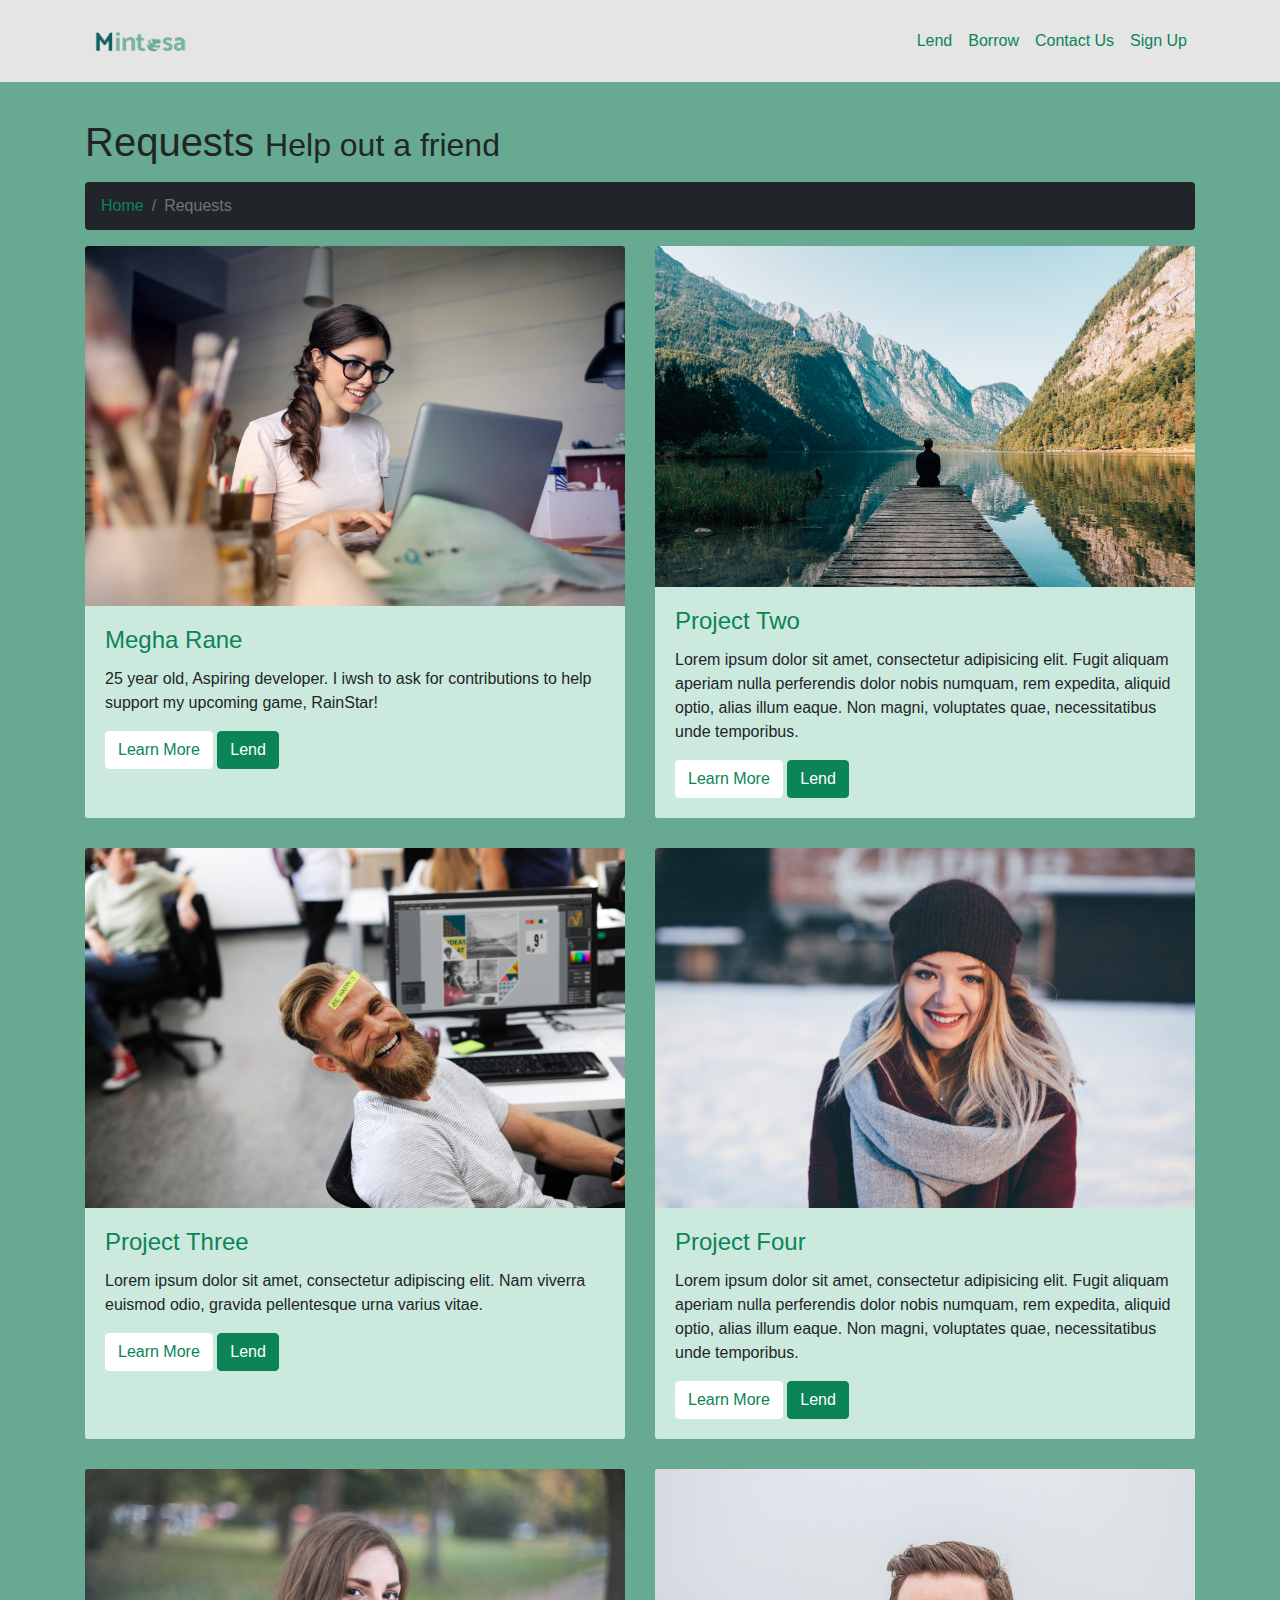
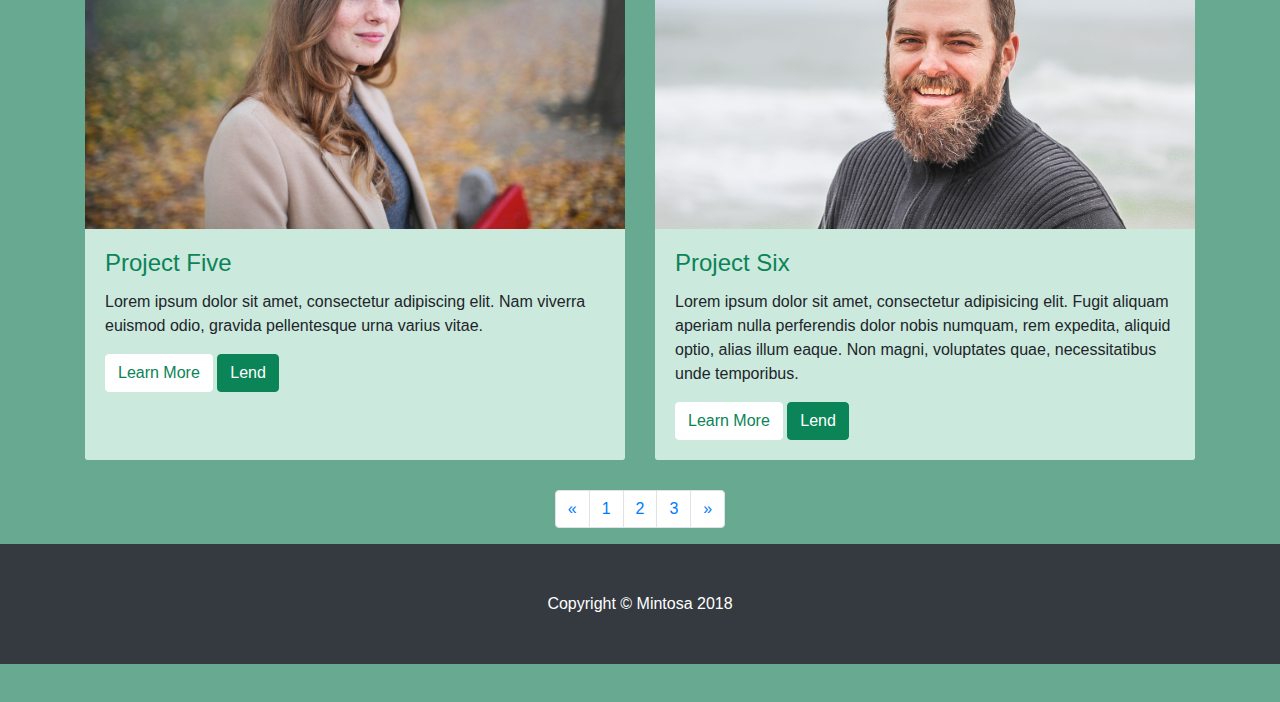
<file: list.html>
<!DOCTYPE html>
<html lang="en">

  <head>

    <meta charset="utf-8">
    <meta name="viewport" content="width=device-width, initial-scale=1, shrink-to-fit=no">
    <meta name="description" content="">
    <meta name="author" content="">

    <title>Mintosa</title>
<link rel="icon" 
      type="image/png" 
      href="images/favicon.png">
    <!-- Bootstrap core CSS -->
    <link href="vendor/bootstrap/css/bootstrap.min.css" rel="stylesheet">

    <!-- Custom styles for this template -->
    <link href="css/styles.css" rel="stylesheet">

  </head>

  <body>
 <!-- Navigation -->
    <nav class="navbar fixed-top navbar-expand-lg navbar-dark fixed-top mynav">
      <div class="container">
       <a class="navbar-brand" href="#">
          <img src="images/mintosa.png" width="110" alt="">
        </a>
        <button class="navbar-toggler navbar-toggler-right" type="button" data-toggle="collapse" data-target="#navbarResponsive" aria-controls="navbarResponsive" aria-expanded="false" aria-label="Toggle navigation">
          <span class="navbar-toggler-icon"></span>
        </button>
        <div class="collapse navbar-collapse" id="navbarResponsive">
          <ul class="navbar-nav ml-auto">
            <li class="nav-item">
              <a class="nav-link" href="about.html">Lend</a>
            </li>
            <li class="nav-item">
              <a class="nav-link" href="services.html">Borrow</a>
            </li>
            <li class="nav-item">
              <a class="nav-link" href="contact.html">Contact Us</a>
            </li>
            <li class="nav-item">
              <a class="nav-link" href="contact.html">Sign Up</a>
            </li>
</ul>
        </div>
      </div>
    </nav>
<section class="borrower-list">
    <!-- Page Content -->
    <div class="container">

      <!-- Page Heading/Breadcrumbs -->
      <h1 class="mt-4 mb-3">Requests
        <small>Help out a friend</small>
      </h1>

      <ol class="breadcrumb">
        <li class="breadcrumb-item">
          <a href="index.html">Home</a>
        </li>
        <li class="breadcrumb-item active">Requests</li>
      </ol>

      <div class="row">
        <div class="col-lg-6 portfolio-item">
          <div class="card h-100">
            <a href="#"><img class="card-img-top" src="images/codinggirl.jpg" alt=""></a>
            <div class="card-body">
              <h4 class="card-title">
                <a href="megha.html">Megha Rane</a>
              </h4>
              <p class="card-text">25 year old, Aspiring developer. I iwsh to ask for contributions to help support my upcoming game, RainStar!</p>
              <a href="megha.html" class="btn btn-primary learn">Learn More</a>
			   <a href="#" class="btn btn-primary lend">Lend</a>
			</div>
			
          </div>
        </div>
        <div class="col-lg-6 portfolio-item">
          <div class="card h-100">
            <a href="#"><img class="card-img-top" src="images/robert.jpg" alt=""></a>
            <div class="card-body">
              <h4 class="card-title">
                <a href="#">Project Two</a>
              </h4>
              <p class="card-text">Lorem ipsum dolor sit amet, consectetur adipisicing elit. Fugit aliquam aperiam nulla perferendis dolor nobis numquam, rem expedita, aliquid optio, alias illum eaque. Non magni, voluptates quae, necessitatibus unde temporibus.</p>
             <a href="#" class="btn btn-primary learn">Learn More</a>
			   <a href="#" class="btn btn-primary lend">Lend</a>
			</div>
          </div>
        </div>
        <div class="col-lg-6 portfolio-item">
          <div class="card h-100">
            <a href="#"><img class="card-img-top" src="images/john.jpg" alt=""></a>
            <div class="card-body">
              <h4 class="card-title">
                <a href="#">Project Three</a>
              </h4>
              <p class="card-text">Lorem ipsum dolor sit amet, consectetur adipiscing elit. Nam viverra euismod odio, gravida pellentesque urna varius vitae.</p>
             <a href="#" class="btn btn-primary learn">Learn More</a>
			   <a href="#" class="btn btn-primary lend">Lend</a>
			</div>
          </div>
        </div>
        <div class="col-lg-6 portfolio-item">
          <div class="card h-100">
            <a href="#"><img class="card-img-top" src="images/stacy.jpg" alt=""></a>
            <div class="card-body">
              <h4 class="card-title">
                <a href="#">Project Four</a>
              </h4>
              <p class="card-text">Lorem ipsum dolor sit amet, consectetur adipisicing elit. Fugit aliquam aperiam nulla perferendis dolor nobis numquam, rem expedita, aliquid optio, alias illum eaque. Non magni, voluptates quae, necessitatibus unde temporibus.</p>
             <a href="#" class="btn btn-primary learn">Learn More</a>
			   <a href="#" class="btn btn-primary lend">Lend</a>
			</div>
          </div>
        </div>
        <div class="col-lg-6 portfolio-item">
          <div class="card h-100">
            <a href="#"><img class="card-img-top" src="images/artgirl.jpg" alt=""></a>
            <div class="card-body">
              <h4 class="card-title">
                <a href="#">Project Five</a>
              </h4>
              <p class="card-text">Lorem ipsum dolor sit amet, consectetur adipiscing elit. Nam viverra euismod odio, gravida pellentesque urna varius vitae.</p>
             <a href="#" class="btn btn-primary learn">Learn More</a>
			   <a href="#" class="btn btn-primary lend">Lend</a>
			</div>
          </div>
        </div>
        <div class="col-lg-6 portfolio-item">
          <div class="card h-100">
            <a href="#"><img class="card-img-top" src="images/winterman.jpg" alt=""></a>
            <div class="card-body">
              <h4 class="card-title">
                <a href="#">Project Six</a>
              </h4>
              <p class="card-text">Lorem ipsum dolor sit amet, consectetur adipisicing elit. Fugit aliquam aperiam nulla perferendis dolor nobis numquam, rem expedita, aliquid optio, alias illum eaque. Non magni, voluptates quae, necessitatibus unde temporibus.</p>
             <a href="#" class="btn btn-primary learn">Learn More</a>
			   <a href="#" class="btn btn-primary lend">Lend</a>
			</div>
          </div>
        </div>
      </div>
      <!-- /.row -->

      <!-- Pagination -->
      <ul class="pagination justify-content-center">
        <li class="page-item">
          <a class="page-link" href="#" aria-label="Previous">
            <span aria-hidden="true">&laquo;</span>
            <span class="sr-only">Previous</span>
          </a>
        </li>
        <li class="page-item">
          <a class="page-link" href="#">1</a>
        </li>
        <li class="page-item">
          <a class="page-link" href="#">2</a>
        </li>
        <li class="page-item">
          <a class="page-link" href="#">3</a>
        </li>
        <li class="page-item">
          <a class="page-link" href="#" aria-label="Next">
            <span aria-hidden="true">&raquo;</span>
            <span class="sr-only">Next</span>
          </a>
        </li>
      </ul>

    </div>
    <!-- /.container -->
</div>
    <!-- Footer -->
    <footer class="py-5 bg-dark">
      <div class="container">
        <p class="m-0 text-center text-white">Copyright &copy; Mintosa 2018</p>
      </div>
      <!-- /.container -->
    </footer>

    <!-- Bootstrap core JavaScript -->
    <script src="vendor/jquery/jquery.min.js"></script>
    <script src="vendor/bootstrap/js/bootstrap.bundle.min.js"></script>

  </body>

</html>
</file>
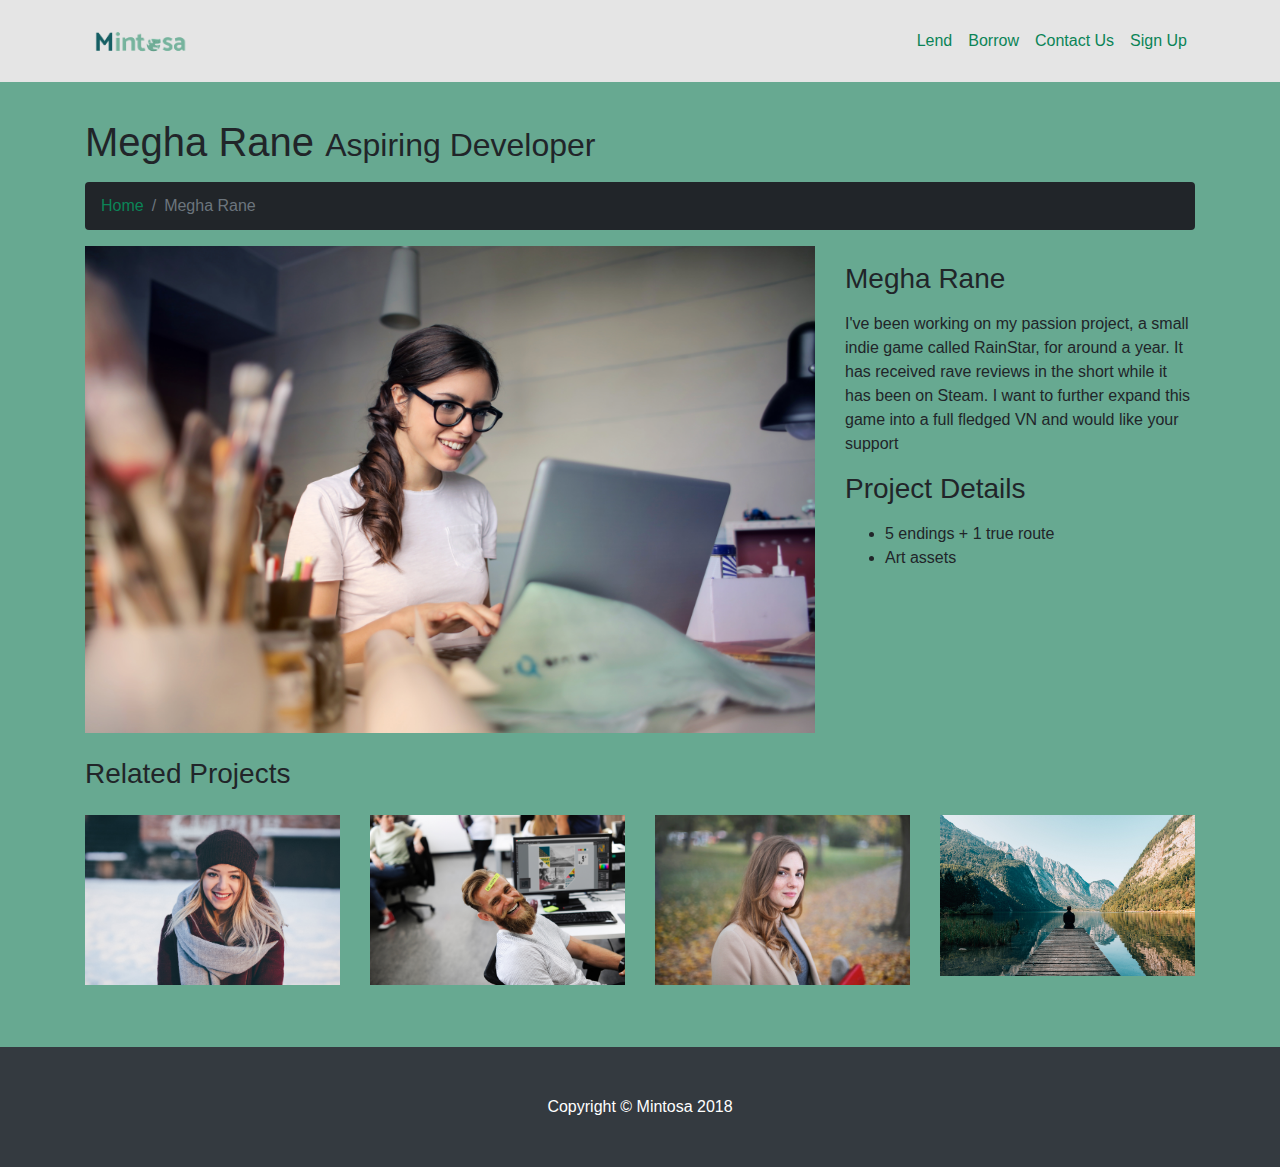
<file: megha.html>
<!DOCTYPE html>
<html lang="en">

  <head>

    <meta charset="utf-8">
    <meta name="viewport" content="width=device-width, initial-scale=1, shrink-to-fit=no">
    <meta name="description" content="">
    <meta name="author" content="">

    <title>Mintosa</title>
<link rel="icon" 
      type="image/png" 
      href="images/favicon.png">
    <!-- Bootstrap core CSS -->
    <link href="vendor/bootstrap/css/bootstrap.min.css" rel="stylesheet">

    <!-- Custom styles for this template -->
    <link href="css/styles.css" rel="stylesheet">

  </head>

  <body>

   <!-- Navigation -->
    <nav class="navbar fixed-top navbar-expand-lg navbar-dark fixed-top mynav">
      <div class="container">
       <a class="navbar-brand" href="#">
          <img src="images/mintosa.png" width="110" alt="">
        </a>
        <button class="navbar-toggler navbar-toggler-right" type="button" data-toggle="collapse" data-target="#navbarResponsive" aria-controls="navbarResponsive" aria-expanded="false" aria-label="Toggle navigation">
          <span class="navbar-toggler-icon"></span>
        </button>
        <div class="collapse navbar-collapse" id="navbarResponsive">
          <ul class="navbar-nav ml-auto">
            <li class="nav-item">
              <a class="nav-link" href="about.html">Lend</a>
            </li>
            <li class="nav-item">
              <a class="nav-link" href="services.html">Borrow</a>
            </li>
            <li class="nav-item">
              <a class="nav-link" href="contact.html">Contact Us</a>
            </li>
            <li class="nav-item">
              <a class="nav-link" href="contact.html">Sign Up</a>
            </li>
</ul>
        </div>
      </div>
    </nav>
<section class="megha">
    <!-- Page Content -->
    <div class="container">

      <!-- Page Heading/Breadcrumbs -->
      <h1 class="mt-4 mb-3">Megha Rane
        <small>Aspiring Developer</small>
      </h1>

      <ol class="breadcrumb">
        <li class="breadcrumb-item">
          <a href="index.html">Home</a>
        </li>
        <li class="breadcrumb-item active">Megha Rane</li>
      </ol>

      <!-- Portfolio Item Row -->
      <div class="row">

        <div class="col-md-8">
          <img class="img-fluid" src="images/codinggirl.jpg" alt="">
        </div>

        <div class="col-md-4">
          <h3 class="my-3">Megha Rane</h3>
          <p>I've been working on my passion project, a small indie game called RainStar, for around a year. It has received rave reviews in the short while it has been on Steam. I want to further expand this game into a full fledged VN and would like your support</p>
          <h3 class="my-3">Project Details</h3>
          <ul>
            <li>5 endings + 1 true route</li>
            <li>Art assets</li>
          </ul>
        </div>

      </div>
      <!-- /.row -->

      <!-- Related Projects Row -->
      <h3 class="my-4">Related Projects</h3>

      <div class="row">

        <div class="col-md-3 col-sm-6 mb-4">
          <a href="#">
            <img class="img-fluid" src="images/stacy.jpg" alt="">
          </a>
        </div>

        <div class="col-md-3 col-sm-6 mb-4">
          <a href="#">
            <img class="img-fluid" src="images/john.jpg" alt="">
          </a>
        </div>

        <div class="col-md-3 col-sm-6 mb-4">
          <a href="#">
            <img class="img-fluid" src="images/artgirl.jpg" alt="">
          </a>
        </div>

        <div class="col-md-3 col-sm-6 mb-4">
          <a href="#">
            <img class="img-fluid" src="images/robert.jpg" alt="">
          </a>
        </div>

      </div>
      <!-- /.row -->

    </div>
    <!-- /.container -->
</section>
    <!-- Footer -->
    <footer class="py-5 bg-dark">
      <div class="container">
        <p class="m-0 text-center text-white">Copyright &copy; Mintosa 2018</p>
      </div>
      <!-- /.container -->
    </footer>

    <!-- Bootstrap core JavaScript -->
    <script src="vendor/jquery/jquery.min.js"></script>
    <script src="vendor/bootstrap/js/bootstrap.bundle.min.js"></script>

  </body>

</html>
</file>
<file: css/styles.css>
/*!
 * Start Bootstrap - Modern Business (https://startbootstrap.com/template-overviews/modern-business)
 * Copyright 2013-2017 Start Bootstrap
 * Licensed under MIT (https://github.com/BlackrockDigital/startbootstrap-logomodern-business-nav/blob/master/LICENSE)
 */
@import url('https://fonts.googleapis.com/css?family=Poppins');
body {
  padding-top: 54px;
}

@media (min-width: 992px) {
  body {
    padding-top: 56px;
	background:#67A991;
  }
}

.carousel-item {
  height: 65vh;
  min-height: 300px;
  background: no-repeat center center scroll;
  -webkit-background-size: cover;
  -moz-background-size: cover;
  -o-background-size: cover;
  background-size: cover;
}

.portfolio-item {
  margin-bottom: 30px;
}

.navbar{
    background-color: #e5e5e5;
}
.navbar-dark .navbar-nav .nav-link{
	color:#0B8457;
}

.bg-image-full {
  background: no-repeat center center scroll;
  -webkit-background-size: cover;
  -moz-background-size: cover;
  background-size: cover;
  -o-background-size: cover;
}
.about-text{
	color:white;
	font-size:1.25em;
	
	margin-bottom:23px;
}

.card-body{
	background:#cce9de;
}
.card{
	background-color:#cce9de;
	
	border:none;
}
.card-body{
	border-bottom-left-radius: calc(.25rem - 1px);
    border-bottom-right-radius: calc(.25rem - 1px);
}
.sectors{
padding:3% 0;

}

.sectors h2{
		
	padding-bottom:1%;
}
.sectors a{
	color: #0B8457;

}
.learn{
	background:white;
	color:#0B8457;
	border-color:white;
}
.borrower-list{
	padding:3% 0;
}
a{
	color:#0B8457;
	text-decoration:none;
}
a:hover{
	color:#0f3020;
	text-decoration:none;
}
.breadcrumb{
	background:#212529;
}
.lend{
background:#0b8457;
border-color:#0b8457;
}
.lend:hover, .learn:hover{
	background:#043020;
	border-color:#043020;
}
.megha{
	padding:3% 0;
}
</file>
